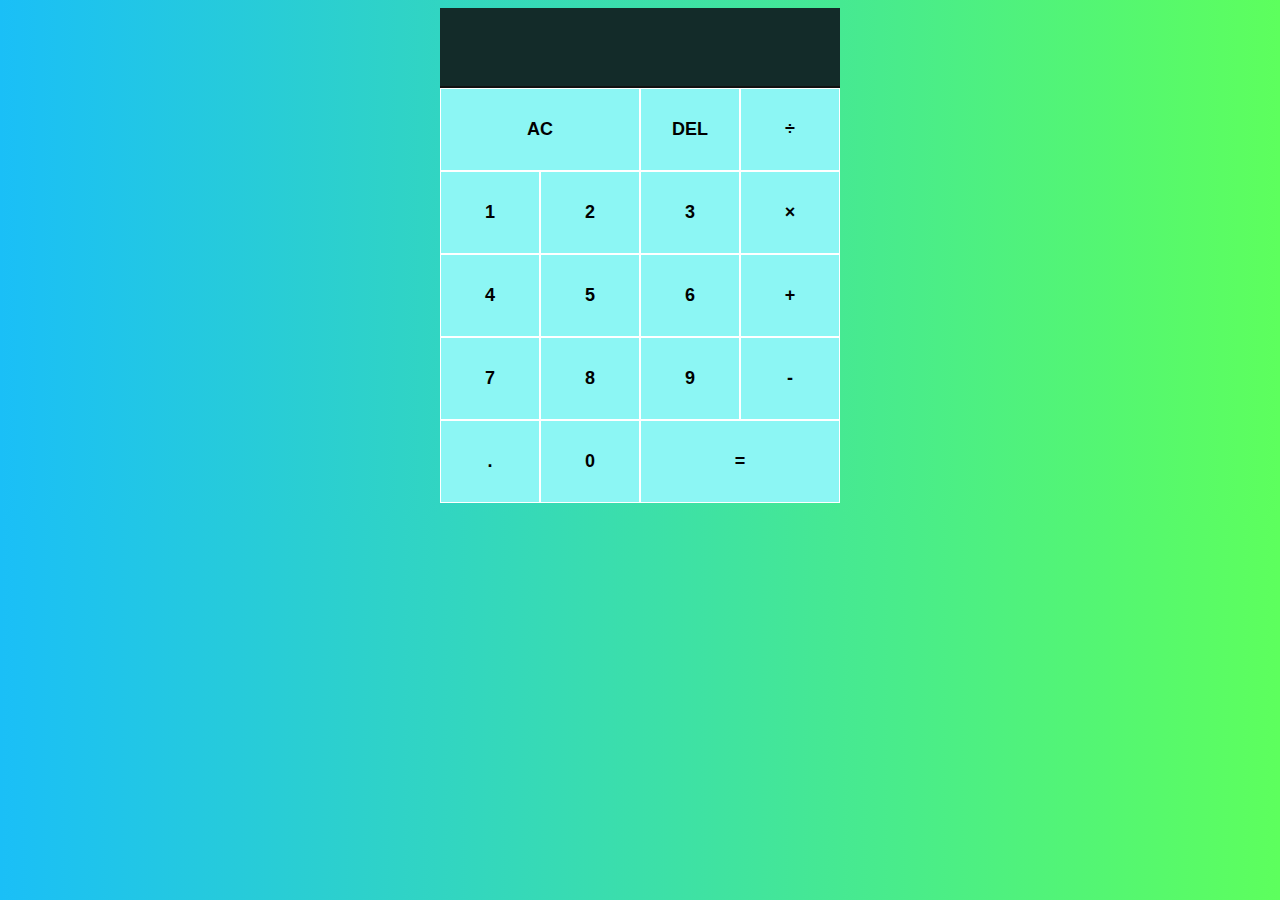
<file: calculator/index.html>
<!DOCTYPE html>
<html lang="en">
  <head>
    <meta charset="UTF-8" />
    <meta http-equiv="X-UA-Compatible" content="IE=edge" />
    <meta name="viewport" content="width=device-width, initial-scale=1.0" />
    <title>Calculator</title>
    <link href="styles.css" rel="stylesheet" />
  </head>
  <body>
    <div class="calc-body">
      <div class="screen" data-screen></div>
      <div class="button-grid">
        <button class="span" data-clear>AC</button>
        <button data-delete>DEL</button>
        <button data-operation>÷</button>
        <button data-number>1</button>
        <button data-number>2</button>
        <button data-number>3</button>
        <button data-operation>×</button>
        <button data-number>4</button>
        <button data-number>5</button>
        <button data-number>6</button>
        <button data-operation>+</button>
        <button data-number>7</button>
        <button data-number>8</button>
        <button data-number>9</button>
        <button data-operation>-</button>
        <button data-number>.</button>
        <button data-number>0</button>
        <button class="span" data-equals>=</button>
      </div>
    </div>
    <script src="script.js"></script>
  </body>
</html>
</file>
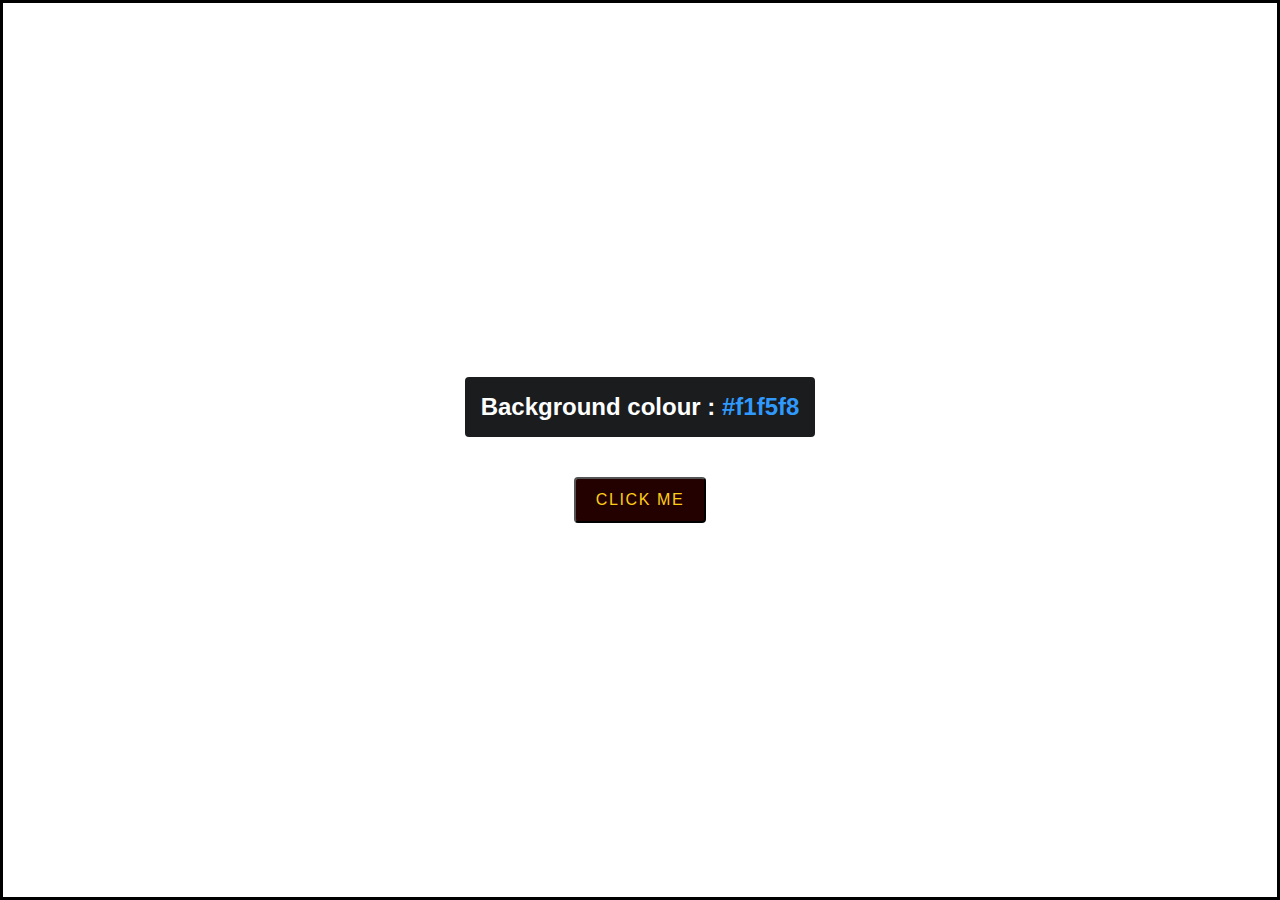
<file: ColourFlipper/index.html>
<!DOCTYPE html>
<html lang="en">
  <head>
    <meta charset="UTF-8" />
    <meta http-equiv="X-UA-Compatible" content="IE=edge" />
    <meta name="viewport" content="width=device-width, initial-scale=1.0" />
    <title>Colour Flipper</title>
    <link rel="stylesheet" href="styles.css" />
  </head>
  <body>
    <main>
      <div class="container">
        <h2>Background colour : <span class="colour">#f1f5f8</span></h2>
        <button class="btn">CLICK ME</button>
      </div>
    </main>
    <script src="script.js"></script>
  </body>
</html>
</file>
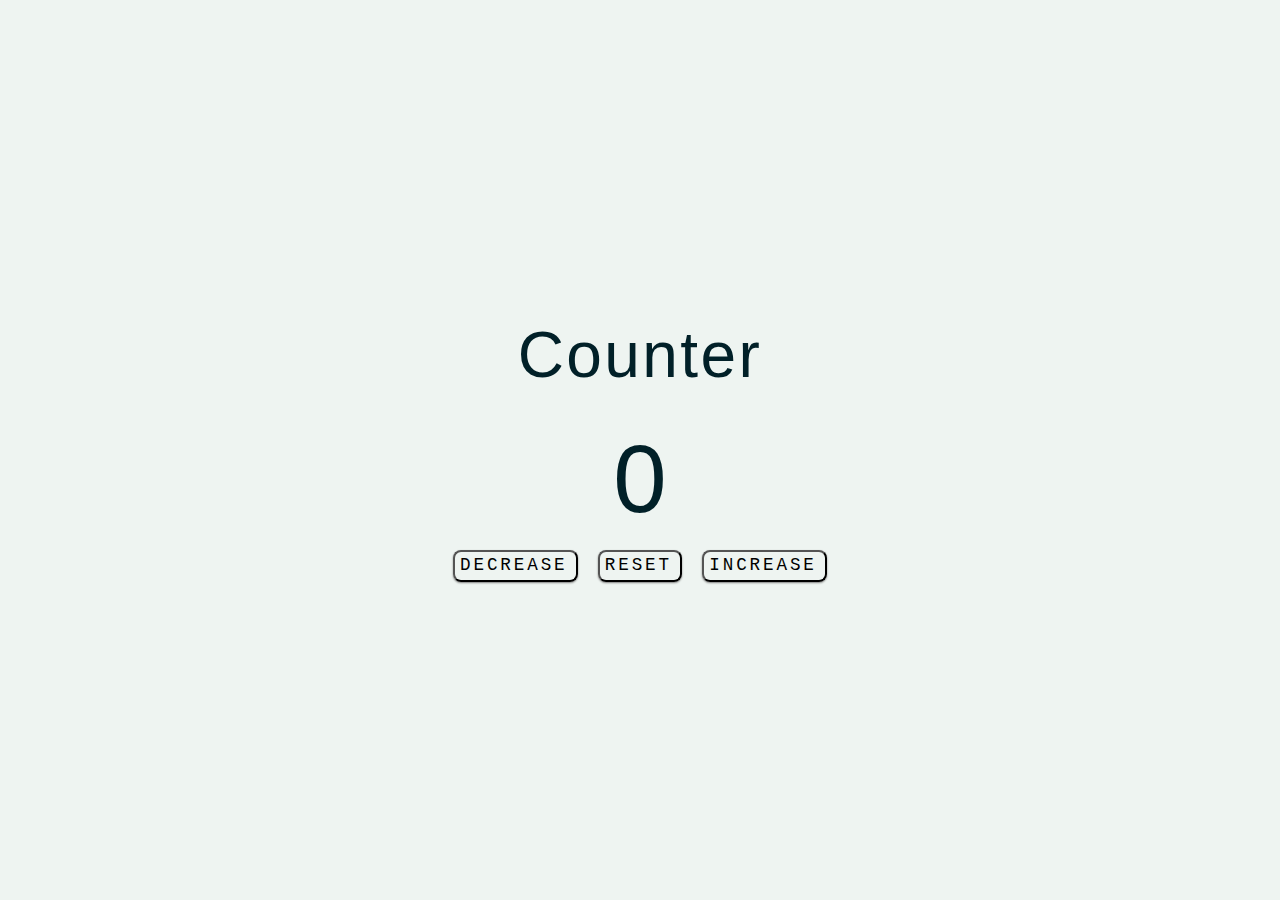
<file: Counter/index.html>
<!DOCTYPE html>
<html lang="en">
  <head>
    <meta charset="UTF-8" />
    <meta http-equiv="X-UA-Compatible" content="IE=edge" />
    <meta name="viewport" content="width=device-width, initial-scale=1.0" />
    <title>Counter</title>
    <link rel="stylesheet" href="styles.css" />
  </head>
  <body>
    <main>
      <div class="container">
        <p class="heading">Counter</p>
        <span id="value">0</span>
        <div class="button-container">
          <button class="dec">DECREASE</button>
          <button class="res">RESET</button>
          <button class="inc">INCREASE</button>
        </div>
      </div>
    </main>
    <script src="script.js"></script>
  </body>
</html>
</file>
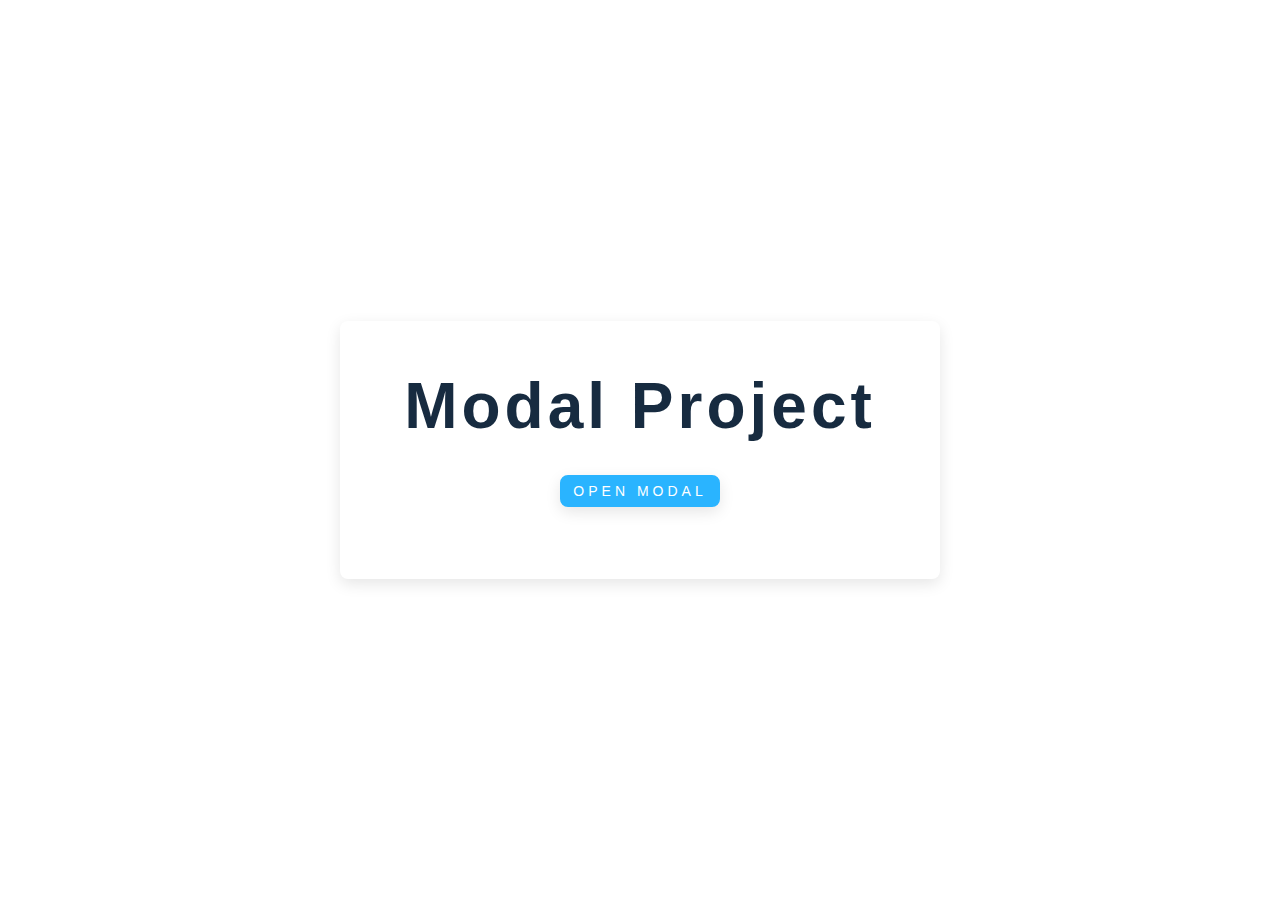
<file: Modal/index.html>
<!DOCTYPE html>
<html lang="en">
  <head>
    <meta charset="UTF-8" />
    <meta http-equiv="X-UA-Compatible" content="IE=edge" />
    <meta name="viewport" content="width=device-width, initial-scale=1.0" />
    <title>Modal</title>
    <link rel="stylesheet" href="styles.css" />
    <link
      rel="stylesheet"
      href="https://cdnjs.cloudflare.com/ajax/libs/font-awesome/5.14.0/css/all.min.css"
    />
  </head>
  <body>
    <main>
      <div class="banner">
        <h1>modal project</h1>
        <button class="btn">open modal</button>
      </div>
    </main>
    <div class="modal-overlay">
      <div class="modal-container">
        <h3>modal content</h3>
        <button class="close-btn"><i class="fas fa-times"></i></button>
      </div>
    </div>
    <script src="script.js"></script>
  </body>
</html>
</file>
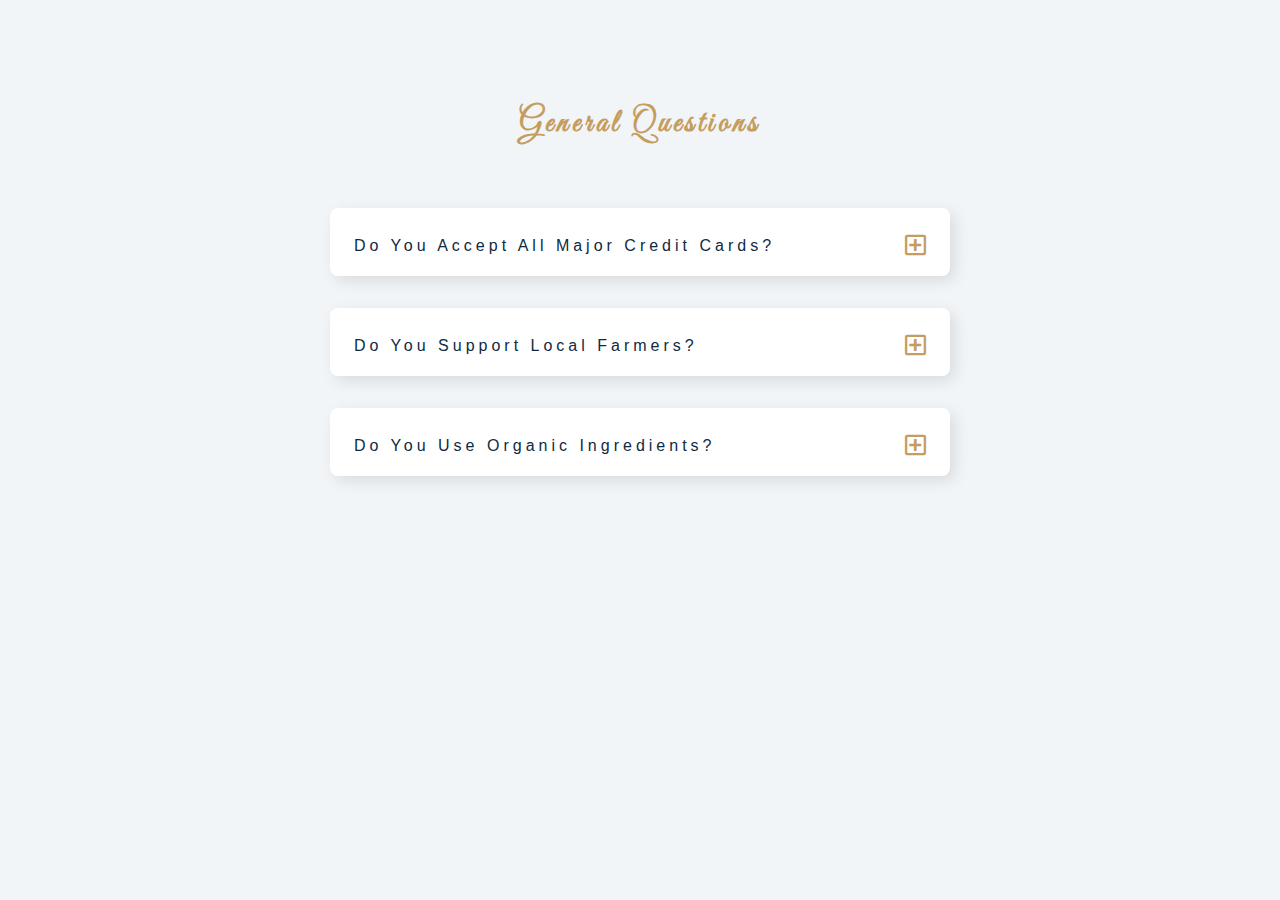
<file: Questions/index.html>
<!DOCTYPE html>
<html lang="en">
  <head>
    <meta charset="UTF-8" />
    <meta http-equiv="X-UA-Compatible" content="IE=edge" />
    <meta name="viewport" content="width=device-width, initial-scale=1.0" />
    <title>Questions</title>
    <link rel="stylesheet" href="styles.css" />
    <link
      rel="stylesheet"
      href="https://cdnjs.cloudflare.com/ajax/libs/font-awesome/5.14.0/css/all.min.css"
    />
    <link
      href="https://fonts.googleapis.com/css?family=Great+Vibes&display=swap"
      rel="stylesheet"
    />
  </head>
  <body>
    <div class="container">
      <div class="title">
        <h2>general questions</h2>
      </div>
      <div class="q-center">
        <article class="question">
          <div class="q-title">
            <p>do you accept all major credit cards?</p>
            <button class="q-btn">
              <span class="plus-icon">
                <i class="far fa-plus-square"></i>
              </span>
              <span class="minus-icon">
                <i class="far fa-minus-square"></i>
              </span>
            </button>
          </div>
          <div class="answer">
            <p>
              Lorem ipsum dolor sit amet, consectetur adipisicing elit. Est
              dolore illo dolores quia nemo doloribus quaerat, magni numquam
              repellat reprehenderit.
            </p>
          </div>
        </article>
        <article class="question">
          <div class="q-title">
            <p>do you support local farmers?</p>
            <button class="q-btn">
              <span class="plus-icon">
                <i class="far fa-plus-square"></i>
              </span>
              <span class="minus-icon">
                <i class="far fa-minus-square"></i>
              </span>
            </button>
          </div>
          <div class="answer">
            <p>
              Lorem ipsum dolor sit amet, consectetur adipisicing elit. Est
              dolore illo dolores quia nemo doloribus quaerat, magni numquam
              repellat reprehenderit.
            </p>
          </div>
        </article>
        <article class="question">
          <div class="q-title">
            <p>do you use organic ingredients?</p>
            <button class="q-btn">
              <span class="plus-icon">
                <i class="far fa-plus-square"></i>
              </span>
              <span class="minus-icon">
                <i class="far fa-minus-square"></i>
              </span>
            </button>
          </div>
          <div class="answer">
            <p>
              Lorem ipsum dolor sit amet, consectetur adipisicing elit. Est
              dolore illo dolores quia nemo doloribus quaerat, magni numquam
              repellat reprehenderit.
            </p>
          </div>
        </article>
      </div>
    </div>
    <script src="script.js"></script>
  </body>
</html>
</file>
<file: calculator/styles.css>
* {
  box-sizing: border-box;
  font-family: "Segoe UI", Tahoma, Geneva, Verdana, sans-serif;
}

body {
  background: linear-gradient(to right, rgb(26, 191, 247), rgb(93, 255, 93));
}

.calc-body {
  max-width: 400px;
  margin: 0 auto;
}

.screen {
  width: 100%;
  padding: 20px;
  background: rgb(19, 43, 41);
  color: aliceblue;
  border-bottom: 2px solid #111;
  text-align: right;
  font-size: 40px;
  height: 80px;
}

.button-grid {
  display: grid;
  grid-template-columns: 1fr 1fr 1fr 1fr;
  grid-template-rows: 1fr 1fr 1fr 1fr 1fr;
  background: rgb(255, 255, 255);
}

button {
  border: none;
  background: rgb(140, 246, 244);
  margin: 1px;
  padding: 30px;
  font-size: large;
  font-weight: bold;
  cursor: pointer;
}

.span {
  grid-column-end: span 2;
}
</file>
<file: ColourFlipper/styles.css>
* {
  margin: 0;
  padding: 0;
  box-sizing: border-box;
  font-family: "Segoe UI", Tahoma, Geneva, Verdana, sans-serif;
}

main {
  display: grid;
  place-items: center;
  align-content: center;
  border: 3px solid;
  height: 100vh;
}

.container {
  text-align: center;
}

h2 {
  padding: 1rem;
  border-radius: 0.25rem;
  margin-bottom: 2.5rem;
  background-color: rgb(27, 28, 30);
  color: white;
}

.colour {
  color: rgb(47, 153, 252);
}

.btn {
  font-family: Verdana, Geneva, Tahoma, sans-serif;
  font-weight: 500;
  border-radius: 0.25rem;
  padding: 0.75rem 1.25rem;
  font-size: 1rem;
  letter-spacing: 0.1rem;
  cursor: pointer;
  background-color: rgb(35, 1, 1);
  color: rgb(255, 205, 22);
}
</file>
<file: Counter/styles.css>
* {
  margin: 0;
  padding: 0;
  box-sizing: border-box;
  font-family: "Franklin Gothic Medium", "Arial Narrow", Arial, sans-serif;
}

main {
  display: grid;
  place-items: center;
  align-content: center;
  height: 100vh;
  background-color: rgb(238, 244, 241);
}

.container {
  text-align: center;
}

.heading {
  font-size: 4rem;
  letter-spacing: 0.15rem;
  margin-bottom: 2rem;
  color: rgb(1, 32, 40);
}

span {
  font-family: "Trebuchet MS", "Lucida Sans Unicode", "Lucida Grande",
    "Lucida Sans", Arial, sans-serif;
  font-size: 6rem;
  font-stretch: semi-condensed;
  color: rgb(1, 32, 40);
}

.button-container {
  margin-top: 1rem;
}

button {
  font-family: "Courier New", Courier, monospace;
  font-weight: 300;
  font-size: 1.1rem;
  letter-spacing: 0.18rem;
  margin-right: 0.5rem;
  margin-left: 0.5rem;
  background-color: transparent;
  padding: 0.2rem 0.5rem 0.3rem 0.3rem;
  border-radius: 0.5rem;
  box-shadow: 0px 1px 2px grey;
  cursor: pointer;
  transition: 0.3s;
}

button:hover {
  background-color: black;
  color: white;
}
</file>
<file: Modal/styles.css>
*,
::after,
::before {
  margin: 0;
  padding: 0;
  box-sizing: border-box;
}

main {
  min-height: 100vh;
  display: grid;
  place-items: center;
  background: url("https://d1k571r5p7i4n1.cloudfront.net/c.2197/large/furniture_for_2020.jpg")
    no-repeat;
  background-size: cover;
}

.banner {
  background: white;
  padding: 3rem 4rem;
  text-align: center;
  box-shadow: 0 5px 15px rgba(0, 0, 0, 0.1);
  border-radius: 0.5rem;
}

h1 {
  font-family: "Segoe UI", Tahoma, Geneva, Verdana, sans-serif;
  text-transform: capitalize;
  font-size: 4rem;
  letter-spacing: 0.25rem;
  color: rgb(23, 43, 64);
  margin-bottom: 2rem;
}

.btn {
  background: rgb(42, 180, 255);
  color: white;
  padding: 0.4rem 0.7rem;
  text-transform: uppercase;
  border: 2px solid rgb(42, 180, 255);
  border-radius: 0.5rem;
  letter-spacing: 0.25rem;
  font-size: 0.875rem;
  cursor: pointer;
  transition: 0.3s;
  margin-bottom: 1.5rem;
  box-shadow: 0 5px 15px rgba(0, 0, 0, 0.1);
}

.btn:hover {
  background: transparent;
  color: rgb(42, 180, 255);
}

.modal-overlay {
  position: fixed;
  top: 0;
  left: 0;
  width: 100%;
  height: 100%;
  display: grid;
  place-items: center;
  transition: all 0.3s linear;
  background: rgba(42, 163, 255, 0.5);
  visibility: hidden;
  z-index: -10;
}

.open-modal {
  visibility: visible;
  z-index: 10;
}

.modal-container {
  position: relative;
  display: grid;
  place-items: center;
  text-align: center;
  background: white;
  border-radius: 0.5rem;
  height: 14rem;
  width: 25rem;
}

h3 {
  font-family: "Franklin Gothic Medium", "Arial Narrow", Arial, sans-serif;
  text-transform: capitalize;
  font-size: 2rem;
  padding: 5rem;
  letter-spacing: 0.25rem;
}

.close-btn {
  position: absolute;
  top: 1rem;
  right: 1rem;
  font-size: 2rem;
  background: transparent;
  border: transparent;
  color: rgb(205, 0, 0);
  cursor: pointer;
  transition: 0.3s;
}

.close-btn:hover {
  color: rgb(205, 93, 93);
  transform: scale(1.3);
}
</file>
<file: Questions/styles.css>
* {
  margin: 0;
  padding: 0;
  box-sizing: border-box;
}

body {
  background: rgb(241, 245, 248);
  display: grid;
  place-items: center;
}

.title {
  margin-top: 6.5rem;
  margin-bottom: 4rem;
}

h2 {
  text-align: center;
  font-family: "Great Vibes", cursive;
  color: rgb(197, 157, 95);
  text-transform: capitalize;
  font-size: 2rem;
  letter-spacing: 0.25rem;
}

.q-center {
  width: 620px;
}

.question {
  background: white;
  border-radius: 0.5rem;
  box-shadow: 5px 5px 15px rgb(0, 0, 0, 0.1);
  padding: 1.5rem 1.5rem 0 1.5rem;
  margin-bottom: 2rem;
}

.q-title {
  display: flex;
  justify-content: space-between;
  align-items: center;
  text-transform: capitalize;
  padding-bottom: 1rem;
}

.q-title p {
  font-family: "Segoe UI", Tahoma, Geneva, Verdana, sans-serif;
  letter-spacing: 0.25rem;
  margin-bottom: 0;
  color: rgb(16, 42, 66);
  font-size: 1rem;
}

.q-btn {
  font-size: 1.5rem;
  background: transparent;
  border: transparent;
  cursor: pointer;
  transition: 0.3s linear;
  color: rgb(197, 157, 95);
}

.q-btn:hover {
  transform: rotate(90deg);
}

.answer {
  padding: 1rem 1.5rem 1.5rem 0;
  border-top: 1px solid rgba(0, 0, 0, 0.2);
}

.answer p {
  font-family: "Segoe UI", Tahoma, Geneva, Verdana, sans-serif;
  color: rgb(97, 125, 152);
}

.answer {
  display: none;
}

.show-text .answer {
  display: block;
}

.minus-icon {
  display: none;
}

.show-text .minus-icon {
  display: inline;
}

.show-text .plus-icon {
  display: none;
}
</file>
